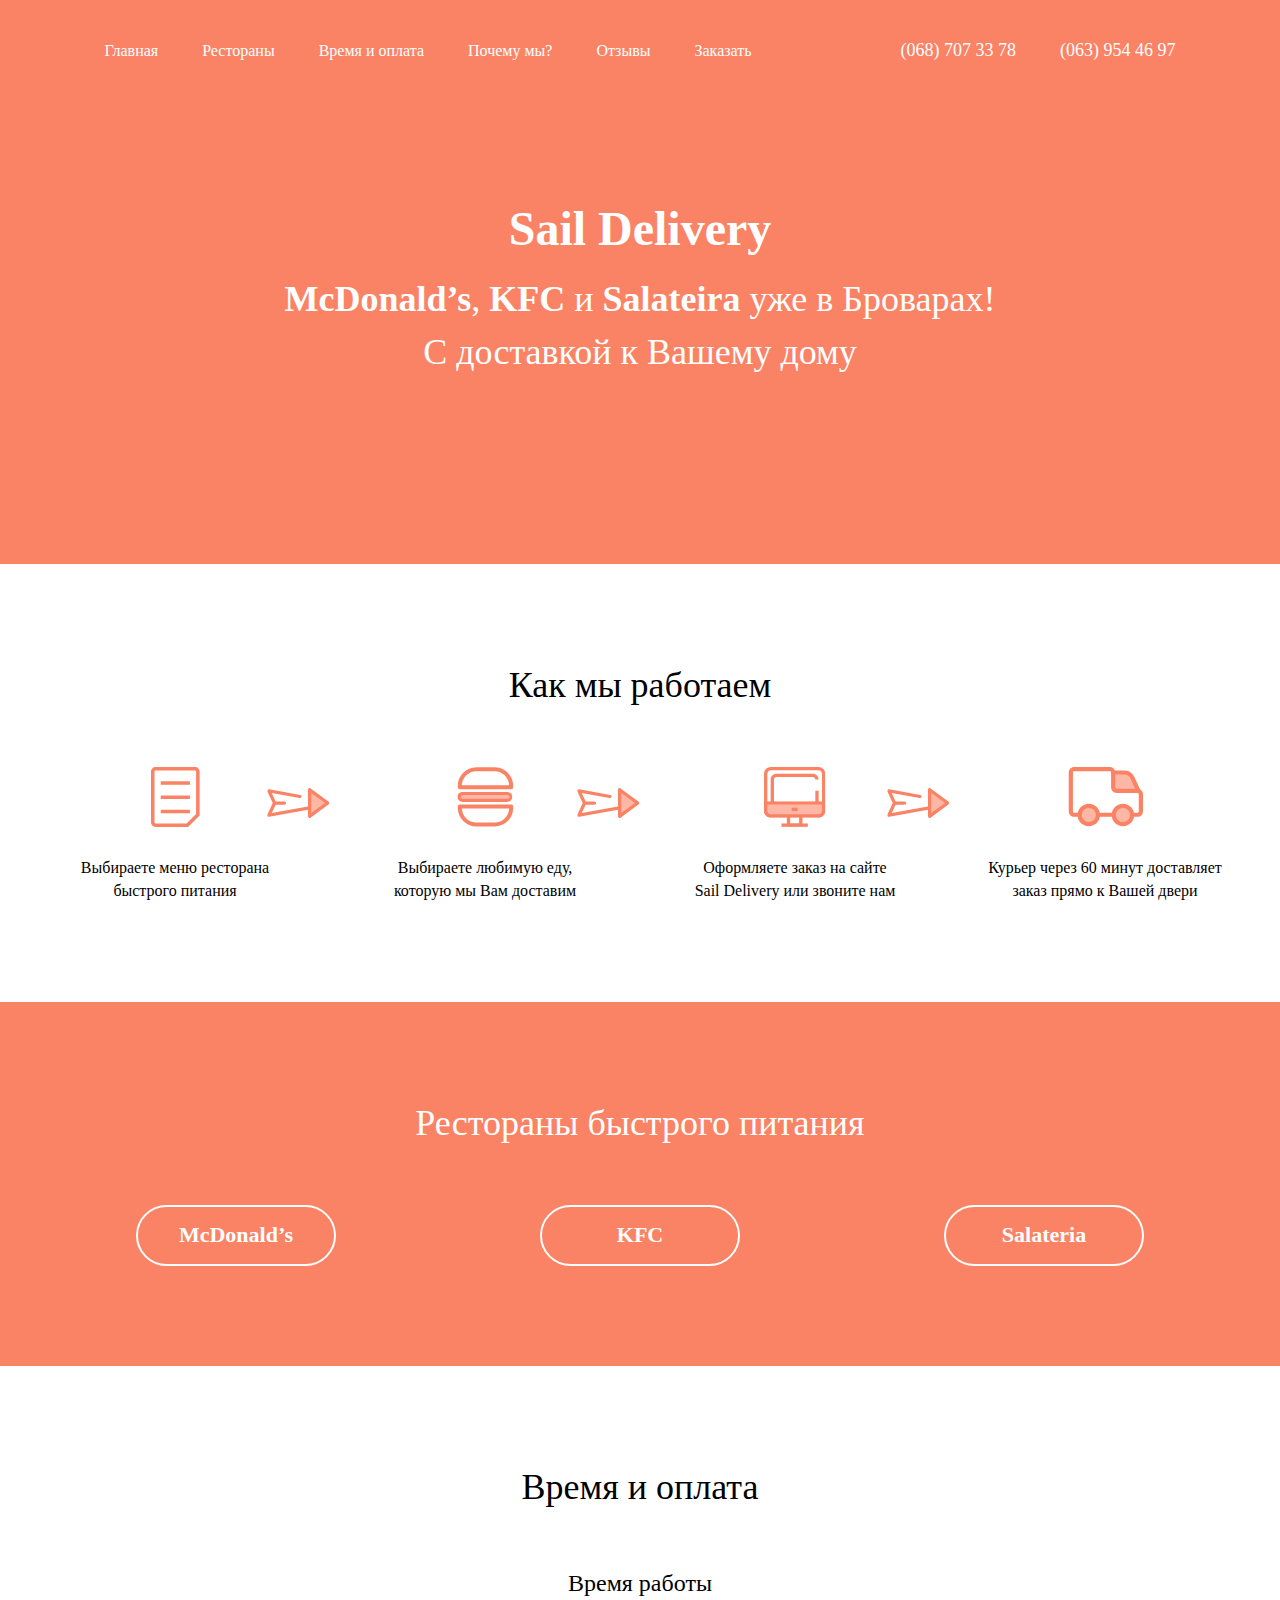
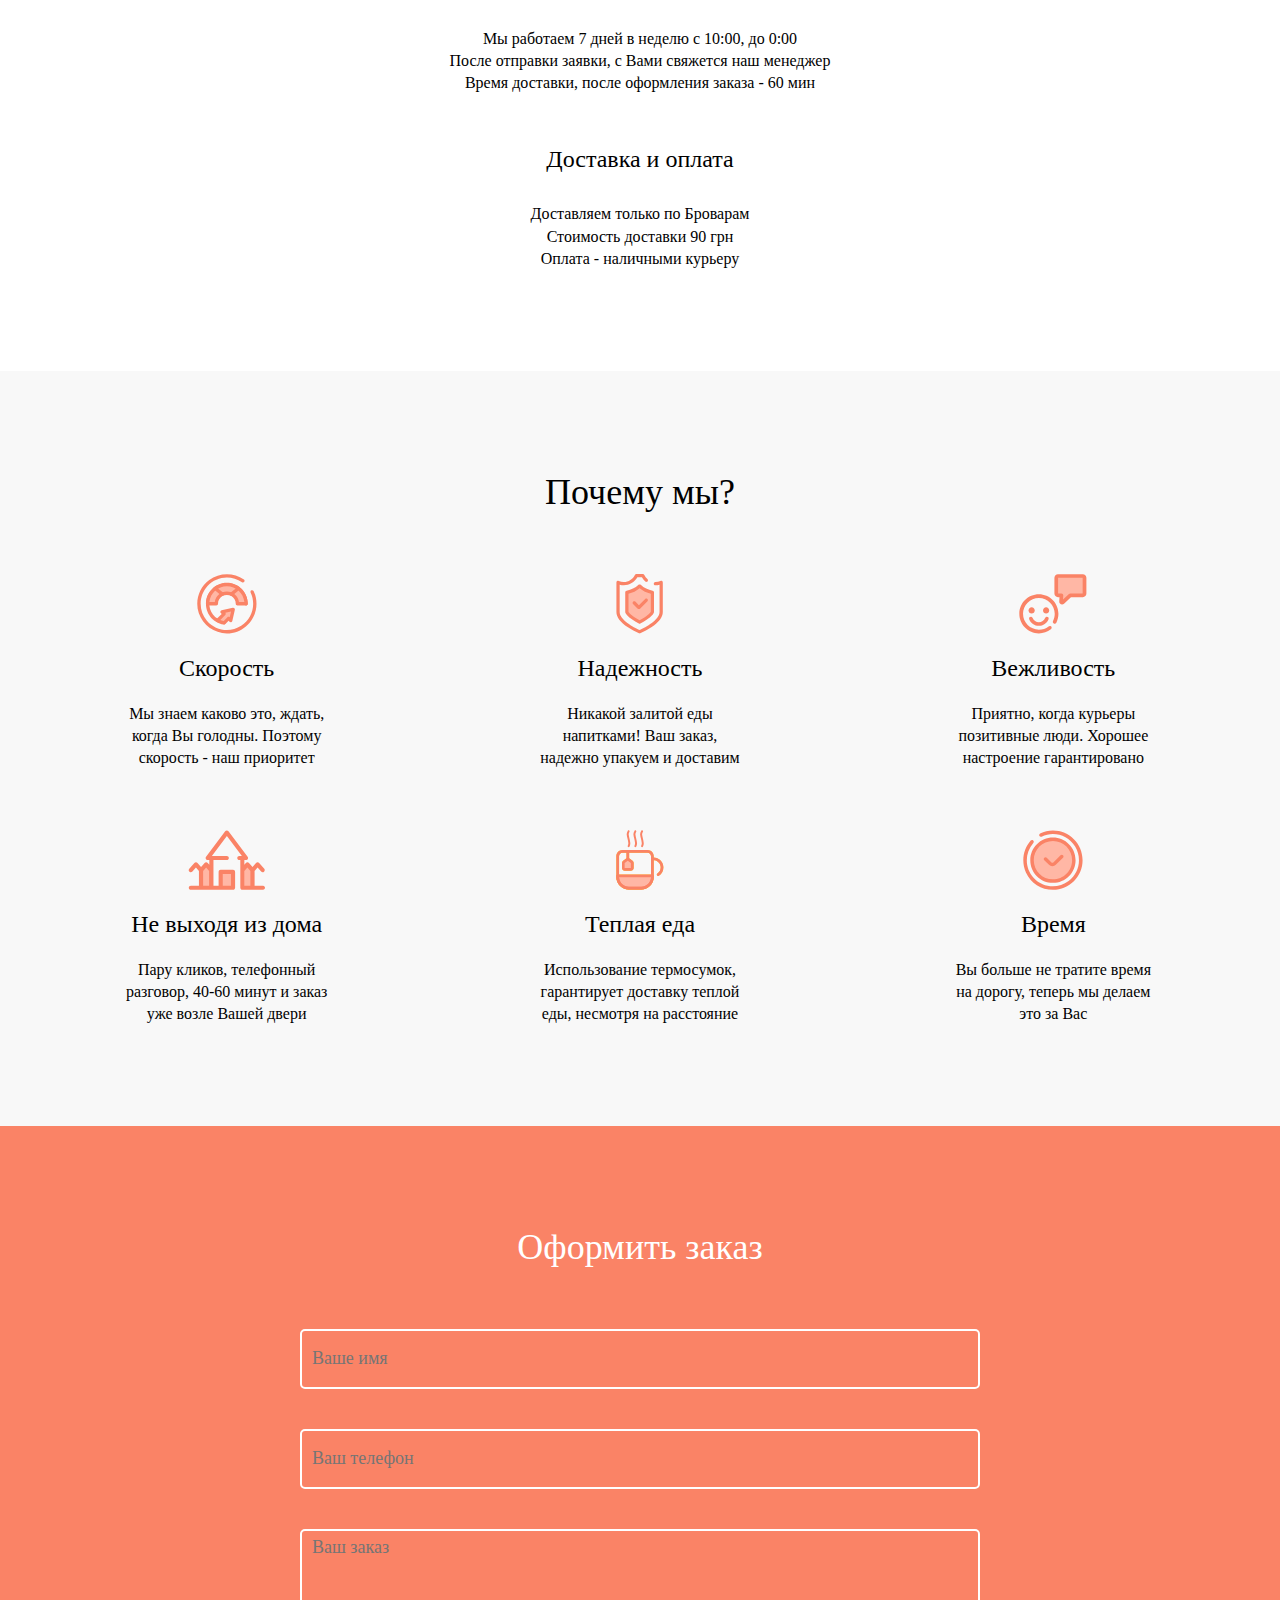
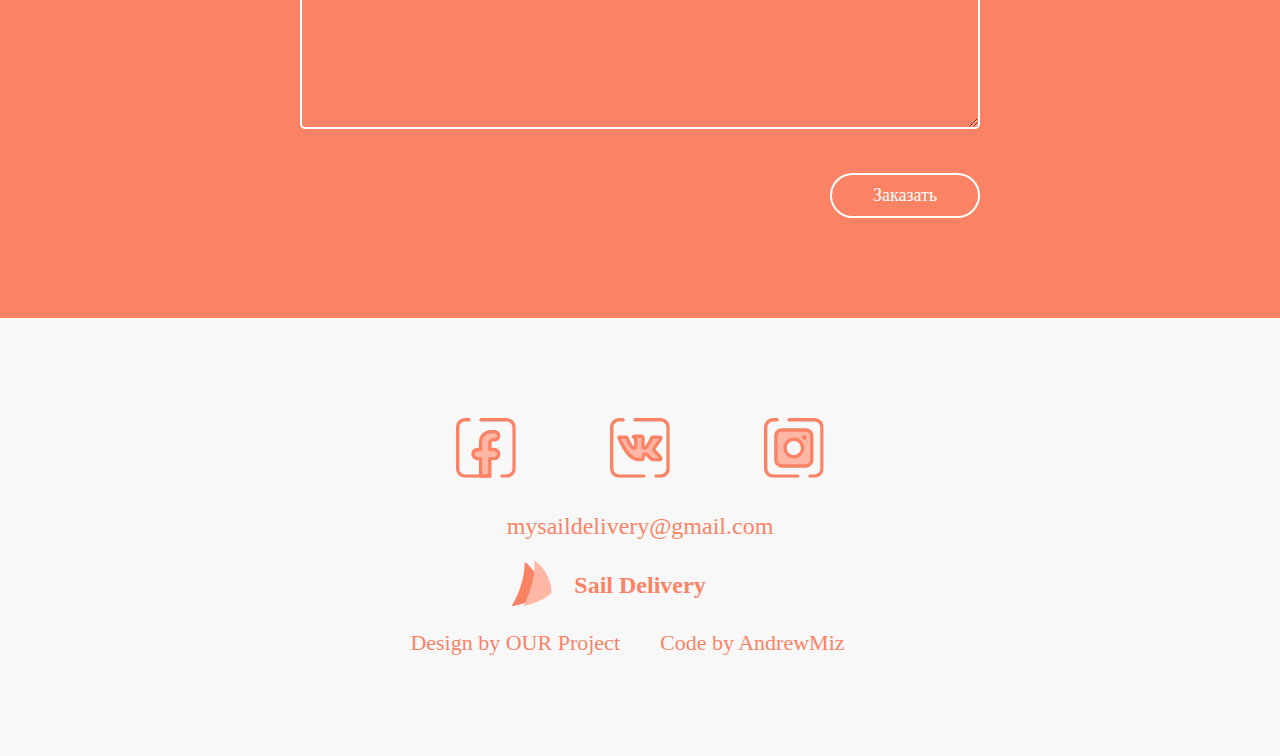
<file: index.html>
<!DOCTYPE html>
<!--[if lt IE 7]><html lang="ru" class="lt-ie9 lt-ie8 lt-ie7"><![endif]-->
<!--[if IE 7]><html lang="ru" class="lt-ie9 lt-ie8"><![endif]-->
<!--[if IE 8]><html lang="ru" class="lt-ie9"><![endif]-->
<!--[if gt IE 8]><!-->
<html lang="ru">
<!--<![endif]-->
<head>
	<meta charset="utf-8" />
	<title>Заголовок</title>
	<meta name="description" content="" />
	<meta http-equiv="X-UA-Compatible" content="IE=edge" />
	<meta name="viewport" content="width=device-width, initial-scale=1.0" />
	<link rel="shortcut icon" href="favicon.png" />
	<link rel="stylesheet" href="libs/font-awesome-4.2.0/css/font-awesome.min.css" />
	<link rel="stylesheet" href="css/fonts.css" />
	<link rel="stylesheet" href="css/main.css" />
	<link rel="stylesheet" href="css/media.css" />
</head>
<body>
<!--Секция меню-->
	<div class="header_bg">
		<div class="container">
			<nav class="menu scrollTop">	
				<div class="menu_icon"></div>				
				<ul class="drop_down">
					<li><a href="index.html">Главная</a></li>
					<li><a href="index.html#rest">Рестораны</a></li>
					<li><a href="index.html#time">Время и оплата</a></li>
					<li><a href="index.html#whyUs">Почему мы?</a></li>
					<li><a href="index.html#time">Отзывы</a></li>
					<li class="offset"><a href="index.html#zakaz">Заказать</a></li>
					<li class="tel1">(068) 707 33 78</li>
					<li class="tel2">(063) 954 46 97</li>
				</ul>
			</nav>
		</div>
	</div>
<!--Хедер-->
	<div class="header_bg">
		<div class="container section_1">
			<p class="text1_1">Sail Delivery</p>
			<p class="text1_2"><span class="text_weight">McDonald’s</span>, <span class="text_weight">KFC</span> и <span class="text_weight">Salateira</span> уже в Броварах!</p>
			<p class="text1_3">С доставкой к Вашему дому</p>
		</div>
	</div>
<!--Как мы работаем-->
	<div class="container section_2">
		<p class="text_2_1">Как мы работаем</p>
		<div class="flex_container_2">
			<div class="item2_1"><div class="items2BG"><p class="text2_2">Выбираете меню ресторана <br>быстрого питания</p></div></div>
			<div class="item2_2"><div class="items2BG  tablet_none"><p class="text2_2">Выбираете любимую еду,<br>
			которую мы Вам доставим</p></div></div>
			<div class="item2_3"><div class="items2BG"><p class="text2_2 text2_2_adapt">Оформляете заказ на сайте<br> Sail Delivery или звоните нам</p></div></div>
			<div class="item2_4"><p class="text2_2">Курьер через 60 минут доставляет <br>заказ прямо к Вашей двери</p></div>
		</div>
	</div>
<!--Рестораны быстрого питания-->
	<div class="bg_section_3">
		<div class="container section_3" id="rest">
			<p class="text_3_1">Рестораны быстрого питания</p>
			<ul class="restor">
				<li><a href="http://www.mcdonalds.ua/ukr/nashi-stravi-/stravi-na-vibir/" class="btn_3" target="blank">McDonald’s</a></li>
				<li><a href="http://www.kfc-ukraine.com/category/1" class="btn_3 margin_L_R" target="blank">KFC</a></li>
				<li><a href="http://salateira.ua/ru/menu.html" class="btn_3" target="blank">Salateria</a></li>
			</ul>
		</div>
	</div>
<!--Время работы, доставка и оплата-->
<div id="time">
	<div class="container section_4">
		<p class="text_4_1">Время и оплата</p>
		<p class="text_4_2">Время работы</p>
		<p class="text_4_3">
			Мы работаем 7 дней в неделю с 10:00, до 0:00<br>
			После отправки заявки, с Вами свяжется наш менеджер<br>
			Время доставки, после оформления заказа - 60 мин
		</p>
		<p class="text_4_4">Доставка и оплата</p>
		<p class="text_4_5">
			Доставляем только по Броварам<br>
			Стоимость доставки 90 грн<br>
			Оплата - наличными курьеру
		</p>
	</div>
</div>
<!--Почему мы?-->
<div class="bg_section_5" id="whyUs">
	<div class="container section_5">
		<p class="text_5_1">Почему мы?</p>
		<div class="flex_container_5">
			<div class="item_5 item_5_1">
				<p class="text_5_2">Скорость</p>
				<p class="text_5_3">
					Мы знаем каково это, ждать,<br>
					когда Вы голодны. Поэтому<br>
					скорость - наш приоритет
				</p>
			</div>
			<div class="item_5 item_5_2">
				<p class="text_5_2">Надежность</p>
				<p class="text_5_3">
					Никакой залитой еды<br>
					напитками! Ваш заказ,<br>
					надежно упакуем и доставим
				</p>
			</div>
			<div class="item_5 item_5_3">
				<p class="text_5_2">Вежливость</p>
				<p class="text_5_3">
					Приятно, когда курьеры<br>
					позитивные люди. Хорошее<br>
					настроение гарантировано
				</p>
			</div>
			<div class="item_5 item_5_4">
				<p class="text_5_2">Не выходя из дома</p>
				<p class="text_5_4">
					Пару кликов, телефонный<br>
					разговор, 40-60 минут и заказ<br>
					уже возле Вашей двери
				</p>
			</div>
			<div class="item_5 item_5_5">
				<p class="text_5_2">Теплая еда</p>
				<p class="text_5_4">
					Использование термосумок,<br>
					гарантирует доставку теплой<br>
					еды, несмотря на расстояние
				</p>
			</div>
			<div class="item_5 item_5_6">
				<p class="text_5_2">Время</p>
				<p class="text_5_4">
				Вы больше не тратите время<br>
				на дорогу, теперь мы делаем<br>
				это за Вас
				</p>
			</div>
		</div>
	</div>
</div>		
<!--Отзивы о нас
<div class="comment">
	<div id="disqus_thread"></div>
<script>

/**
*  RECOMMENDED CONFIGURATION VARIABLES: EDIT AND UNCOMMENT THE SECTION BELOW TO INSERT DYNAMIC VALUES FROM YOUR PLATFORM OR CMS.
*  LEARN WHY DEFINING THESE VARIABLES IS IMPORTANT: https://disqus.com/admin/universalcode/#configuration-variables*/
/*
var disqus_config = function () {
this.page.url = PAGE_URL;  // Replace PAGE_URL with your page's canonical URL variable
this.page.identifier = PAGE_IDENTIFIER; // Replace PAGE_IDENTIFIER with your page's unique identifier variable
};
*/
(function() { // DON'T EDIT BELOW THIS LINE
var d = document, s = d.createElement('script');
s.src = '//https-andrew29081994-github-io.disqus.com/embed.js';
s.setAttribute('data-timestamp', +new Date());
(d.head || d.body).appendChild(s);
})();
</script>
<noscript>Please enable JavaScript to view the <a href="https://disqus.com/?ref_noscript">comments powered by Disqus.</a></noscript>
                                
</div>-->
<!--Оформить заказ-->
<div class="bg_section_7">
	<div class="container2 section_7" id="zakaz">
		<p class="text_7_1">Оформить заказ</p>
		<form id="form">
			<input type="text" class="form_1" name="name" id="name" placeholder="Ваше имя" required/>
			<input type="tel" class="form_1" name="tel" id="tel" placeholder="Ваш телефон" required/>
			<textarea name="text" class="form_1" id="message" placeholder="Ваш заказ" required></textarea>
			<div class="right">
  				<button class="but">Заказать</button>
			</div>
		</form>
	</div>		
</div>	
<!--Футер-->
<div class="footer_bg">
	<div class="container section_8">
		<ul class="contact">
			<li><a href="#" class="bg_8_1"></a></li>
			<li><a href="#" class="bg_8_2"></a></li>
			<li><a href="#" class="bg_8_3"></a></li>
		</ul>
		<p class="text_8_1">mysaildelivery@gmail.com</p>
		<p class="text_8_2">Sail Delivery</p>
		<div class="flex_container_8_2">
			<div class="item51"><p class="text_8_3">Design by OUR Project</p></div>
			<div class="item52"><p class="text_8_4">Code by AndrewMiz</p></div>
		</div>
	</div>
</div>
	<!--[if lt IE 9]>
	<script src="libs/html5shiv/es5-shim.min.js"></script>
	<script src="libs/html5shiv/html5shiv.min.js"></script>
	<script src="libs/html5shiv/html5shiv-printshiv.min.js"></script>
	<script src="libs/respond/respond.min.js"></script>
	<![endif]-->
	<script src="libs/jquery/jquery-1.11.1.min.js"></script>
	<script src="js/common.js"></script>
	<script src="js/menu.js"></script>
	<!-- Yandex.Metrika counter --><!-- /Yandex.Metrika counter -->
	<!-- Google Analytics counter --><!-- /Google Analytics counter -->
	<!--<script id="dsq-count-scr" src="//https-andrew29081994-github-io.disqus.com/count.js" async></script>-->
</body>
</html>
</file>
<file: css/fonts.css>
/* font-family: "RobotoRegular"; */
@font-face {
	font-family: "RobotoRegular";
	src: url("../fonts/RobotoRegular/RobotoRegular.eot");
	src: url("../fonts/RobotoRegular/RobotoRegular.eot?#iefix")format("embedded-opentype"),
	url("../fonts/RobotoRegular/RobotoRegular.woff") format("woff"),
	url("../fonts/RobotoRegular/RobotoRegular.ttf") format("truetype");
	font-style: normal;
	font-weight: normal;
}
/* font-family: "RobotoLight"; */
@font-face {
	font-family: "RobotoLight";
	src: url("../fonts/RobotoLight/RobotoLight.eot");
	src: url("../fonts/RobotoLight/RobotoLight.eot?#iefix")format("embedded-opentype"),
	url("../fonts/RobotoLight/RobotoLight.woff") format("woff"),
	url("../fonts/RobotoLight/RobotoLight.ttf") format("truetype");
	font-style: normal;
	font-weight: normal;
}
/* font-family: "RobotoMedium"; */
@font-face {
	font-family: "RobotoMedium";
	src: url("../fonts/RobotoMedium/RobotoMedium.eot");
	src: url("../fonts/RobotoMedium/RobotoMedium.eot?#iefix")format("embedded-opentype"),
	url("../fonts/RobotoMedium/RobotoMedium.woff") format("woff"),
	url("../fonts/RobotoMedium/RobotoMedium.ttf") format("truetype");
	font-style: normal;
	font-weight: normal;
}
/* font-family: "RobotoBold"; */
@font-face {
	font-family: "RobotoBold";
	src: url("../fonts/RobotoBold/RobotoBold.eot");
	src: url("../fonts/RobotoBold/RobotoBold.eot?#iefix")format("embedded-opentype"),
	url("../fonts/RobotoBold/RobotoBold.woff") format("woff"),
	url("../fonts/RobotoBold/RobotoBold.ttf") format("truetype");
	font-style: normal;
	font-weight: normal;
}
/* font-family: 'Open Sans'; */
<link href="https://fonts.googleapis.com/css?family=Open+Sans" rel="stylesheet">
</file>
<file: css/main.css>
/*
  ========================================
  Сброс стилей браузера
  ========================================
*/
* { box-sizing: border-box; }
html, body, div, span, object, iframe, h1, h2, h3, h4, h5, h6, p, blockquote, pre, 
a, abbr, acronym, address, big, cite, code, del, dfn, em, img, ins, kbd, q, s, samp, 
small, strike, strong, sub, sup, tt, var, b, u, i, center, dl, dt, dd, ol, ul, li, 
fieldset,  form,  label,  legend,  table,  caption,  tbody,  tfoot,  thead,  tr,  th,  td, 
article, aside, canvas, details, embed, figure, figcaption, footer, header, hgroup, 
menu, nav, output, ruby, section, summary, time, mark, audio, video {
margin: 0;
padding: 0;
border: 0;
font-size: 100%;
vertical-align: baseline;
}
article,  aside,  details,  figcaption,  figure,  footer,  header,  hgroup,  menu,  nav, 
section {
display: block;
}
body {
line-height: 1.2;
}
table {
border-collapse: collapse;
border-spacing: 0;
}
ol {
list-style: decimal;
}
ul {
list-style: square;
}
blockquote, q {
quotes: none;
}
blockquote:before, blockquote:after, q:before, q:after {
content: '';
content: none;
}
/* конец кода сброса стилей браузера */
/*
  ========================================
  Меню	
  ========================================
*/
	.container {
		width: 1200px;
		margin: 0 auto;
	}
	.header_bg{
		background-color: #FA8366;
	}
	.menu_icon{
		width: 100%;
		height: 60px;
		background-image: url("../img/Menu.svg");
		background-repeat: no-repeat;
		background-position: 5% 25px;
	}
	nav.scrollUp {
	  	top: 0;
	  	padding-top: 30px;
		padding-bottom: 30px;
	}
	nav.scrollTop {
	  top: 0;
	  padding: 40px 0;
	}
	nav {
		position: fixed;
		padding: 5px 0;
		top: -100px;
		left: 0;
		right: 0;
		background-color: #FA8366;
		text-align: center;
		transition: 0.5s;
	}
	nav.menu ul{
		list-style-type: none; 
	}
	nav.menu ul li{
		display: inline-block;
		font-size: 16px;
		font-weight: 400;
		font-family: 'Open Sans';
		padding-right: 40px;
		/*padding-top: 30px;
		padding-bottom: 30px;*/
	}
	nav.menu ul li a{
		text-decoration: none;
		color: #fff;
		padding-bottom: 3px;
	}
	nav.menu ul li a:hover{
		border-bottom: 2px solid #fff;
	}
	nav.menu ul li.offset{
		margin-right: 175px;
	}
	nav.menu ul li.tel1{
		font-size: 22px;
		color: #fff;
	}
	nav.menu ul li.tel2{
		font-size: 22px;
		color: #fff;
		padding-right: 0;
	}
/*
  ========================================
  Хедер
  ========================================
*/
	.section_1{
		text-align: center;
		padding-top: 235px;
		padding-bottom: 190px;
		background-image: url("../img/sails.svg");
		background-repeat: no-repeat;
		background-position: 380px 215px;
	}
	.text1_1{
		font-size: 48px;
		color: #fff;
		font-weight: 600;
		font-family: 'Open Sans';
		margin-bottom: 20px;
	}
	.text1_2{
		font-size: 36px;
		color: #fff;
		font-weight: 400;
		font-family: 'Open Sans';
		margin-bottom: 10px;
	}
	.text_weight{
		font-weight: 600;
	}
	.text1_3{
		font-size: 36px;
		color: #fff;
		font-weight: 400;
		font-family: 'Open Sans';
	}
/*
  ========================================
  Как мы работаем	
  ========================================
*/
	.section_2{
		text-align: center;
		padding-top: 100px;
	}
	.text_2_1{
		font-size: 36px;
		font-weight: normal;
		font-family: 'Open Sans';
		margin-bottom: 60px;
	}
	.text2_2{
		font-family: 'Open Sans';
		line-height: 1.4;
		padding-top: 90px;
		padding-bottom: 100px;
	}
	.flex_container_2{
		display: flex;
	}
	.item2_1{
		width: 25%;
		background-image: url("../img/section_2/paper_icon_orange.svg");
		background-repeat: no-repeat;
		background-position: 50% 0%;
		
	}
	.item2_2{
		width: 25%;
		background-image: url("../img/section_2/Burger_orange.svg");
		background-repeat: no-repeat;
		background-position: 50% 0%;
		
	}
	.item2_3{
		width: 25%;
		background-image: url("../img/section_2/computer_icon_orange.svg");
		background-repeat: no-repeat;
		background-position: 50% 0%;
		
	}
	.item2_4{
		width: 25%;
		background-image: url("../img/section_2/Car_orange.svg");
		background-repeat: no-repeat;
		background-position: 50% 0%;
	}
	.items2BG{
		background-image: url("../img/section_2/next_icon_orange.svg");
		background-repeat: no-repeat;
		background-position: 100% 10%;
	}
/*
  ========================================
  Рестораны быстрого питания
  ========================================
*/
	.bg_section_3{
		background-color: #FA8366;
	}
	.section_3{
		text-align: center;
		padding-top: 100px;
	}
	.text_3_1{
		font-family: 'Open Sans';
		font-size: 36px;
		color: #fff;
		margin-bottom: 60px;
	}
	ul.restor li{
		display: inline-block;
		margin-bottom: 100px;
	}

	ul.restor li a{
		text-decoration: none;
	}
	.margin_L_R{
		margin-left: 200px;
		margin-right: 200px;
	}
/*
  ========================================
  Время работы, доставка и оплата
  ========================================
*/
	.section_4{
		text-align: center;
		padding-top: 100px;
	}
	.text_4_1{
		font-family: 'Open Sans';
		font-size: 36px;
		margin-bottom: 60px;
	}
	.text_4_2{
		font-family: 'Open Sans';
		font-size: 24px;
		margin-bottom: 30px;
	}
	.text_4_3{
		font-family: 'Open Sans';
		font-size: 16px;
		margin-bottom: 50px;
		line-height: 1.4;
	}
	.text_4_4{
		font-family: 'Open Sans';
		font-size: 24px;
		margin-bottom: 30px;
	}
	.text_4_5{
		font-family: 'Open Sans';
		font-size: 16px;
		margin-bottom: 100px;
		line-height: 1.4;
	}
/*
  ========================================
  Почему мы?
  ========================================
*/
	.bg_section_5{
		background-color: #F8F8F8;
	}
	.section_5{
		text-align: center;
		padding-top: 100px;
	}
	.text_5_1{
		font-family: 'Open Sans';
		font-size: 36px;
		margin-bottom: 60px;
	}
	.flex_container_5{
		display: flex;
		flex-wrap: wrap;
	}
	.item_5{
		width: 33.333%;
		padding-top: 80px;
	}
	.text_5_2{
		font-size: 24px;
		font-family: 'Open Sans';
		margin-bottom: 20px;
	}
	.text_5_3{
		font-family: 'Open Sans';
		margin-bottom: 60px;
		line-height: 1.4;
	}
	.text_5_4{
		font-family: 'Open Sans';
		margin-bottom: 100px;
		line-height: 1.4;
	}
	.item_5_1{
		background-image: url("../img/section_5/Speed_icon_orange.svg");
		background-repeat: no-repeat;
		background-position: 50% 0%; 
	}
	.item_5_2{
		background-image: url("../img/section_5/Shield_orange.svg");
		background-repeat: no-repeat;
		background-position: 50% 0%; 
	}
	.item_5_3{
		background-image: url("../img/section_5/Smile_orange.svg");
		background-repeat: no-repeat;
		background-position: 50% 0%; 
	}
	.item_5_4{
		background-image: url("../img/section_5/Home_orange.svg");
		background-repeat: no-repeat;
		background-position: 50% 0%; 
	}
	.item_5_5{
		background-image: url("../img/section_5/Hot_orange.svg");
		background-repeat: no-repeat;
		background-position: 50% 0%; 
	}
	.item_5_6{
		background-image: url("../img/section_5/Time_orange.svg");
		background-repeat: no-repeat;
		background-position: 50% 0%; 
	}
/*
  ========================================
  Оформить заказ
  ========================================
*/
	.bg_section_7{
		background-color: #FA8366;
	}
	.container2{
		width: 680px;
		margin: 0 auto;
	}
	.section_7{
		text-align: center;
		padding-top: 100px;
		padding-bottom: 100px;
	}
	.text_7_1{
		font-size: 36px;
		color: #fff;
		font-family: 'Open Sans';
		margin-bottom: 60px;
	}
	.form_1{
		margin-bottom: 40px;
	}
	.right{
		text-align: right;
	}
/*
  ========================================
  Формы	
  ========================================
*/
	input[type="email"],
	input[type="number"],
	input[type="search"],
	input[type="text"],
	input[type="tel"],
	input[type="url"],
	input[type="password"],
	textarea,
	select {
	  width: 100%;
	  max-width: 100%;
	  min-width: 100%;
	  color: rgba(255, 255, 255, 0.8);
	  height: 60px;/*Говнокод*/
	  padding: 6px 10px; /* The 6px vertically centers text on FF, ignored by Webkit */
	  background-color: #FA8366;
	  border: 2px solid #fff;
	  border-radius: 5px;
	  box-shadow: none;
	  box-sizing: border-box;
	  font-size: 18px;
	  font-family: 'Open Sans';
	  margin-bottom: 40px;
	}
	textarea{
		height: 200px;/*Говнокод*/
		max-height: 200px;
		font-family: 'Open Sans';
	}
	input[type="email"]:focus,
	input[type="number"]:focus,
	input[type="search"]:focus,
	input[type="text"]:focus,
	input[type="tel"]:focus,
	input[type="url"]:focus,
	input[type="password"]:focus,
	textarea:focus,
	select:focus {
	  background-color: #FA8366;
	  border: 2px solid #fff;
	  outline: 0; }
/*	
  ========================================
  Стили кнопок
  ========================================
*/
	.btn_3{
		background-color: #FA8366; 
		font-size: 22px;
		font-family: 'Open Sans';
		font-weight: 600;
		display: block;
		color: #fff;
		width: 200px;
		padding-top: 15px;
		padding-bottom: 15px;
		border-radius: 40px;
		border: 2px solid #fff;
		transition: all .8s;
	}
	.btn_3:hover{
		background-color: #fff;
		color: black; 
	}
	.but{
		width: 150px;
		padding-bottom: 10px;
		padding-top: 10px;
		border-radius: 40px;
		border: 2px solid #fff;
		font-size: 18px;
		font-family: 'Open Sans';
		color: #fff;
		background-color: #FA8366;
		transition: all .8s;
		cursor: pointer;
	}
	.but:hover{
		background-color: #fff;
		color: black;
	}
/*	
  ========================================
  Футер
  ========================================
*/
	.footer_bg{
		background-color: #f8f8f8;
	}
	.section_8{
		text-align: center;
		padding-top: 100px;
	}
	ul.contact li{
		display: inline-block;
		margin-bottom: 30px;
	}
	ul.contact li a{
		display: block;
		height: 60px;
		width: 60px;
	}
	.bg_8_1{
		background-image: url("../img/section_8/facebook_orange.svg");
		background-repeat: no-repeat;
		background-position: 0% 0%;
	}
	.bg_8_2{
		background-image: url("../img/section_8/vk_orange.svg");
		background-repeat: no-repeat;
		background-position: 0% 0%;
		margin-right: 90px;
		margin-left: 90px;
	}
	.bg_8_3{
		background-image: url("../img/section_8/instagram_orange.svg");
		background-repeat: no-repeat;
		background-position: 0% 0%;
	}
	.text_8_1{
		font-size: 24px;
		font-family: 'Open Sans';
		color: #FA8366;
		margin-bottom: 20px;
	}
	.text_8_2{
		font-size: 24px;
		font-weight: 600;
		color: #FA8366;
		background-image: url("../img/section_8/Sail_orange.svg");
		background-repeat: no-repeat;
		background-position: 41% 0%;
		padding-bottom: 30px; 
		padding-top: 10px;
		font-family: 'Open Sans';
	}
	.flex_container_8_2{
		display: flex;
		padding-bottom: 100px;
	}
	.item51{
		width: 50%;
		margin-right: 40px;
		text-align: right;
	}
	.item52{
		width: 50%;
		text-align: left;
	}

	.text_8_3{
		font-size: 22px;
		font-weight: 300;
		font-family: 'Open Sans';
		color: #FA8366;
	}
	.text_8_4{
		font-size: 22px;
		font-weight: 300;
		font-family: 'Open Sans';
		color: #FA8366;
	}
</file>
<file: css/media.css>
/*	
  ========================================
  Медиа запросы	
  ========================================
*/
/*Для смартфонов*/
@media(max-width:480px){
	.container {
		width: 100%;
		padding: 0 20px 0 20px; 
	}
	nav{
		display: block;
	}
	.menu_icon{
		display: block;
	}
	.drop_down{
		display: none;
	}
/*
  ========================================
  Меню	
  ========================================
*/
	nav.scrollUp {
	  	top: 0;
	  	padding: 0 !important;
	  	/*padding-top: 30px;
		padding-bottom: 30px;*/
	}
	nav.scrollTop {
	  top: 0;
	  padding: 0 !important;
	}
		nav {
		position: fixed;
		padding: 5px 0;
		top: -100px;
		left: 0;
		right: 0;
		background-color: #FA8366;
		text-align: center;
		transition: 0.5s;
	}
	nav.menu ul li{
		display: block;
		font-size: 20px;
		font-weight: 400;
		font-family: 'Open Sans';
		padding-right: 0;
		/*padding-top: 30px;*/
		padding-bottom: 20px;
		background-color: #FA8366;
	}
	nav.menu ul li a{
		text-decoration: none;
		color: #fff;
		padding-bottom: 3px;
		font-weight: 600px;
	}
	nav.menu ul li a:hover{
		border-bottom: 2px solid #fff;
	}
	nav.menu ul li.offset{
		margin-right: 0;
	}
	nav.menu ul li.tel1{
		font-weight: 600;
		font-size: 22px;
		color: #fff;
	}
	nav.menu ul li.tel2{
		font-weight: 600;
		font-size: 22px;
		color: #fff;
		padding-right: 0px;
		padding-bottom: 50px;

	}	
/*
  ========================================
  Хедер
  ========================================
*/
	.section_1{
		padding-top: 180px;
		padding-bottom: 180px;
		background: none;
	}
	.text1_1{
		font-size: 30px;
		margin-bottom: 10px;
	}
	.text1_2{
		font-size: 28px;
		margin-bottom: 10px;
	}
	.text1_3{
		font-size: 26px;
	}	
/*
  ========================================
  Как мы работаем	
  ========================================
*/
	.section_2{
		padding-top: 60px;
		padding-bottom: 35px;
	}
	.text_2_1{
		font-size: 28px;
		margin-bottom: 30px;
	}
	.text2_2{
		font-family: 'Open Sans';
		font-size: 16px;
		line-height: 1.4;
		padding-top: 80px;
		padding-bottom: 25px;
	}
	.flex_container_2{
		flex-wrap: wrap;
	}
	.item2_1{
		width: 100%;
		background-image: url("../img/section_2/paper_icon_orange.svg");
		background-repeat: no-repeat;
		background-position: 50% 0%;
		
	}
	.item2_2{
		width: 100%;
		background-image: url("../img/section_2/Burger_orange.svg");
		background-repeat: no-repeat;
		background-position: 50% 0%;
		
	}
	.item2_3{
		width: 100%;
		background-image: url("../img/section_2/computer_icon_orange.svg");
		background-repeat: no-repeat;
		background-position: 50% 0%;
		
	}
	.item2_4{
		width: 100%;
		background-image: url("../img/section_2/Car_orange.svg");
		background-repeat: no-repeat;
		background-position: 50% 0%;
	}
	.items2BG{
		background: none;
	}
/*
  ========================================
  Рестораны быстрого питания
  ========================================
*/
	.section_3{
		padding-top: 60px;
		padding-bottom: 35px !important;
	}
	.text_3_1{
		font-size: 28px;
		margin-bottom: 30px;
	}
	ul.restor{

	}
	ul.restor li{
		display: block;
		margin-bottom: 25px;
	}
	ul.restor li a{
		text-decoration: none;
	}
	.margin_L_R{
		margin-left: 0;
		margin-right: 0;
	}
/*
  ========================================
  Время работы, доставка и оплата
  ========================================
*/
	.section_4{
		padding-top: 60px;
	}
	.text_4_1{
		font-size: 28px;
		margin-bottom: 30px;
	}
	.text_4_2{
		font-size: 24px;
		margin-bottom: 20px;
	}
	.text_4_3{
		font-size: 16px;
		margin-bottom: 25px;
	}
	.text_4_4{
		font-size: 24px;
		margin-bottom: 20px;
	}
	.text_4_5{
		font-size: 16px;
		margin-bottom: 60px;
	}
/*
  ========================================
  Почему мы?
  ========================================
*/
	.section_5{
		padding-top: 60px;
		padding-bottom: 40px;
	}
	.text_5_1{
		font-size: 28px;
		margin-bottom: 30px;
	}
	.flex_container_5{
		flex-wrap: wrap;
	}
	.item_5{
		width: 100%;
		padding-top: 80px;
	}
	.text_5_2{
		font-size: 24px;
		margin-bottom: 15px;
	}
	.text_5_3{
		margin-bottom: 25px;
		font-size: 16px;
		line-height: 1.5;
	}
	.text_5_4{
		font-size: 16px;
		margin-bottom: 25px;
		line-height: 1.5;
	}
	.item_5_1{
		background-image: url("../img/section_5/Speed_icon_orange.svg");
		background-repeat: no-repeat;
		background-position: 50% 0%; 
	}
	.item_5_2{
		background-image: url("../img/section_5/Shield_orange.svg");
		background-repeat: no-repeat;
		background-position: 50% 0%; 
	}
	.item_5_3{
		background-image: url("../img/section_5/Smile_orange.svg");
		background-repeat: no-repeat;
		background-position: 50% 0%; 
	}
	.item_5_4{
		background-image: url("../img/section_5/Home_orange.svg");
		background-repeat: no-repeat;
		background-position: 50% 0%; 
	}
	.item_5_5{
		background-image: url("../img/section_5/Hot_orange.svg");
		background-repeat: no-repeat;
		background-position: 50% 0%; 
	}
	.item_5_6{
		background-image: url("../img/section_5/Time_orange.svg");
		background-repeat: no-repeat;
		background-position: 50% 0%; 
	}
/*
  ========================================
  Оформить заказ
  ========================================
*/
	.container2{
		width: 100%;
		padding-right: 30px;
		padding-left: 30px;
	}
	.section_7{
		text-align: center;
		padding-top: 60px;
		padding-bottom: 60px;
	}
	.text_7_1{
		font-size: 28px;
		margin-bottom: 30px;
	}
	.form_1{
		margin-bottom: 40px;
	}
	.right{
		text-align: right;
	}
/*
  ========================================
  Формы	
  ========================================
*/
	input[type="email"],
	input[type="number"],
	input[type="search"],
	input[type="text"],
	input[type="tel"],
	input[type="url"],
	input[type="password"],
	textarea,
	select {
	  width: 100%;
	  max-width: 100%;
	  min-width: 100%;
	  color: rgba(255, 255, 255, 0.8);
	  height: 45px;/*Говнокод*/
	  padding: 6px 10px; /* The 6px vertically centers text on FF, ignored by Webkit */
	  background-color: #FA8366;
	  border: 2px solid #fff;
	  border-radius: 5px;
	  box-shadow: none;
	  box-sizing: border-box;
	  font-size: 16px;
	  font-family: 'Open Sans';
	  margin-bottom: 25px;
	}
	textarea{
		height: 150px;/*Говнокод*/
		max-height: 150px;
		margin-bottom: 20px !important;
	}
	input[type="email"]:focus,
	input[type="number"]:focus,
	input[type="search"]:focus,
	input[type="text"]:focus,
	input[type="tel"]:focus,
	input[type="url"]:focus,
	input[type="password"]:focus,
	textarea:focus,
	select:focus {
	  background-color: #FA8366;
	  border: 2px solid #fff;
	  outline: 0; }	
/*	
  ========================================
  Стили кнопок
  ========================================
*/
	.btn_3{ 
		font-size: 16px;
		font-weight: 600;
		display: block;
		color: #fff;
		width: 140px;
		padding-top: 9px;
		padding-bottom: 9px;
		border-radius: 40px;
		border: 2px solid #fff;
		transition: all .8s;
	}
	.but{
		width: 130px;
		padding-bottom: 7px;
		padding-top: 7px;
		border: 2px solid #fff;
		font-size: 16px;
	}
/*	
  ========================================
  Футер
  ========================================
*/
	.section_8{
		padding-top: 60px;
	}
	ul.contact li{
		display: inline-block;
		margin-bottom: 15px;
	}
	ul.contact li a{
		display: block;
		height: 45px;
		width: 45px;
	}
	.bg_8_1{
		background-image: url("../img/mobile/section_8/facebook_mobile.svg");
		background-repeat: no-repeat;
		background-position: 0% 0%;
	}
	.bg_8_2{
		background-image: url("../img/mobile/section_8/vk_mobile.svg");
		background-repeat: no-repeat;
		background-position: 0% 0%;
		margin-right: 40px;
		margin-left: 40px;
	}
	.bg_8_3{
		background-image: url("../img/mobile/section_8/instagram_mobile.svg");
		background-repeat: no-repeat;
		background-position: 0% 0%;
	}
	.text_8_1{
		font-size: 22px;
		margin-bottom: 20px;
	}
	.text_8_2{
		font-size: 24px;
		background: none;
		padding-top: 0;
		padding-bottom: 20px; 
	}
	.flex_container_8_2{
		padding-bottom: 60px;
	}
	.item51{
		width: 50%;
		margin-right: 20px;
		text-align: right;
	}
	.item52{
		width: 50%;
		text-align: left;
	}

	.text_8_3{
		font-size: 13px;
	}
	.text_8_4{
		font-size: 13px;
	}	
}/*Конец для диапазона телефонов*/

/*Для планшетов*/
@media (min-width: 481px) and (max-width:768px){
	.container {
		width: 100%;
		padding: 0 20px 0 20px; 
	}
	nav{
		display: block;
	}
	.menu_icon{
		display: block;
	}
	.drop_down{
		display: none;
	}
/*
  ========================================
  Меню	
  ========================================
*/
	nav.scrollUp {
	  	top: 0;
	  	padding: 0 !important;
	  	/*padding-top: 30px;
		padding-bottom: 30px;*/
	}
	nav.scrollTop {
	  top: 0;
	  padding: 0 !important;
	}
		nav {
		position: fixed;
		padding: 5px 0;
		top: -100px;
		left: 0;
		right: 0;
		background-color: #FA8366;
		text-align: center;
		transition: 0.5s;
	}
	nav.menu ul li{
		display: block;
		font-size: 20px;
		font-weight: 400;
		font-family: 'Open Sans';
		padding-right: 0px;
		/*padding-top: 30px;*/
		padding-bottom: 20px;
	}
	nav.menu ul li a{
		text-decoration: none;
		color: #fff;
		padding-bottom: 3px;
		font-weight: 600px;
	}
	nav.menu ul li a:hover{
		border-bottom: 2px solid #fff;
	}
	nav.menu ul li.offset{
		margin-right: 0;
	}
	nav.menu ul li.tel1{
		font-weight: 600;
		font-size: 22px;
		color: #fff;
	}
	nav.menu ul li.tel2{
		font-weight: 600;
		font-size: 22px;
		color: #fff;
		padding-right: 00px;
		padding-bottom: 50px;

	}	
/*
  ========================================
  Хедер	
  ========================================
*/
	.section_1{
		text-align: center;
		padding-top: 135px;
		padding-bottom: 125px;
		background: none;
	}
	.text1_1{
		font-size: 30px;
		margin-bottom: 15px;
		letter-spacing: .25px;
	}
	.text1_2{
		font-size: 28px;
		margin-bottom: 10px;
		padding-bottom: 0px;
		letter-spacing: .25px
	}
	.text1_3{
		font-size: 26px;
		letter-spacing: .25px;
	}
/*
  ========================================
  Как мы работаем	
  ========================================
*/
	.section_2{
		padding-top: 80px;
		padding-bottom: 50px;
	}
	.text_2_1{
		font-size: 24px;
		margin-bottom: 40px;
	}
	.text2_2{
		font-family: 'Open Sans';
		font-size: 16px;
		line-height: 1.4;
		padding-top: 80px;
		padding-bottom: 30px;
		letter-spacing: .15px;
		line-height: 1.5;
	}
	.flex_container_2{
		flex-wrap: wrap;
	}
	.item2_1{
		width: 50%;
		background-image: url("../img/section_2/paper_icon_orange.svg");
		background-repeat: no-repeat;
		background-position: 50% 0%;
	
	}
	.item2_2{
		width: 50%;
		background-image: url("../img/section_2/Burger_orange.svg");
		background-repeat: no-repeat;
		background-position: 50% 0%;
		
	}
	.item2_3{
		width: 50%;
		background-image: url("../img/section_2/computer_icon_orange.svg");
		background-repeat: no-repeat;
		background-position: 50% 0%;
		
	}
	.item2_4{
		width: 50%;
		background-image: url("../img/section_2/Car_orange.svg");
		background-repeat: no-repeat;
		background-position: 50% 0%;
	}
	.items2BG{
		background-image: url("../img/section_2/next_icon_orange.svg");
		background-repeat: no-repeat;
		background-position: 100% 15%;
	}
	.tablet_none{
		background: none;
	}
	.item_3{
		padding-top: 30px;
		padding-bottom: 50px;
	}
	.item3_2{
		padding-left: 0; 

	}
	.item3_3{
		padding-left: 0;
	}
/*
  ========================================
  Рестораны быстрого питания
  ========================================
*/
	.section_3{
		padding-top: 80px;
	}
	.text_3_1{
		font-size: 28px;
		margin-bottom: 40px;
	}
	ul.restor li{
		margin-bottom: 80px;
	}
	.margin_L_R{
		margin-left: 30px;
		margin-right: 30px;
	}
/*
  ========================================
  Время работы, доставка и оплата
  ========================================
*/
	.section_4{
		padding-top: 80px;
	}
	.text_4_1{
		font-size: 28px;
		margin-bottom: 40px;
	}
	.text_4_2{
		font-size: 22px;
		margin-bottom: 20px;
	}
	.text_4_3{
		font-size: 16px;
		margin-bottom: 30px;
		line-height: 1.5;
	}
	.text_4_4{
		font-size: 22px;
		margin-bottom: 20px;
	}
	.text_4_5{
		font-size: 16px;
		margin-bottom: 80px;
		line-height: 1.5;
	}
/*
  ========================================
  Почему мы?
  ========================================
*/
	.section_5{
		padding-top: 80px;
	}
	.flex_container_5{
		flex-wrap: wrap;
	}
	.text_5_1{
		font-size: 28px;
		margin-bottom: 40px;
	}
	.item_5{
		width: 50%;
		padding-top: 80px;
	}
	.text_5_2{
		font-size: 22px;
		margin-bottom: 15px;
	}
	.text_5_3{
		font-size: 16px;
		margin-bottom: 30px;
		line-height: 1.5;
	}
	.text_5_4{
		font-size: 16px;
		margin-bottom: 80px;
		line-height: 1.5;
	}
	.item_5_1{
		background-image: url("../img/section_5/Speed_icon_orange.svg");
		background-repeat: no-repeat;
		background-position: 50% 0%; 
	}
	.item_5_2{
		background-image: url("../img/section_5//Shield_orange.svg");
		background-repeat: no-repeat;
		background-position: 50% 0%; 
	}
	.item_5_3{
		background-image: url("../img/section_5//Smile_orange.svg");
		background-repeat: no-repeat;
		background-position: 50% 0%; 
	}
	.item_5_4{
		background-image: url("../img/section_5//Home_orange.svg");
		background-repeat: no-repeat;
		background-position: 50% 0%; 
	}
	.item_5_5{
		background-image: url("../img/section_5//Hot_orange.svg");
		background-repeat: no-repeat;
		background-position: 50% 0%; 
	}
	.item_5_6{
		background-image: url("../img/section_5//Time_orange.svg");
		background-repeat: no-repeat;
		background-position: 50% 0%; 
	}
/*
  ========================================
  Оформить заказ
  ========================================
*/
	.container2{
		width: 100%;
		padding-left: 40px;
		padding-right: 40px; 
	}
	.section_7{
		padding-top: 80px;
		padding-bottom: 80px;
	}
	.text_7_1{
		font-size: 28px;
		margin-bottom: 40px;
	}
	.form1{
		margin-bottom: 20px;
	}
/*
  ========================================
  Формы	
  ========================================
*/
	input[type="email"],
	input[type="number"],
	input[type="search"],
	input[type="text"],
	input[type="tel"],
	input[type="url"],
	input[type="password"],
	textarea,
	select {
	  width: 100%;
	  max-width: 100%;
	  min-width: 100%;
	  color: rgba(255, 255, 255, 0.8);
	  height: 50px;/*Говнокод*/
	  padding: 6px 10px; /* The 6px vertically centers text on FF, ignored by Webkit */
	  background-color: #FA8366;
	  border: 2px solid #fff;
	  border-radius: 5px;
	  box-shadow: none;
	  box-sizing: border-box;
	  font-size: 16px;
	  font-family: 'Open Sans';
	  margin-bottom: 25px;
	}
	textarea{
		height: 150px;/*Говнокод*/
		max-height: 150px;
		font-family: 'Open Sans';
		margin-bottom: 25px !important;
	}
	input[type="email"]:focus,
	input[type="number"]:focus,
	input[type="search"]:focus,
	input[type="text"]:focus,
	input[type="tel"]:focus,
	input[type="url"]:focus,
	input[type="password"]:focus,
	textarea:focus,
	select:focus {
	  background-color: #FA8366;
	  border: 2px solid #fff;
	  outline: 0; }	
/*	
  ========================================
  Стили кнопок
  ========================================
*/
	.btn_3{
		font-size: 18px;
		font-weight: 600;
		display: block;
		width: 150px;
		padding-top: 13px;
		padding-bottom: 13.px;
		border-radius: 40px;
		border: 2px solid #fff;
		transition: all .8s;
	}
	a.btn_3:hover{
		background-color: #fff;
		color: black; 
	}
	.but{
		width: 140px;
		padding-bottom: 9px;
		padding-top: 9px;
		border-radius: 40px;
		border: 2px solid #fff;
		font-size: 16px;
	}
/*	
  ========================================
  Футер
  ========================================
*/
	.section_8{
		padding-top: 80px;
	}
	ul.contact li{
		display: inline-block;
		margin-bottom: 30px;
	}
	ul.contact li a{
		display: block;
		height: 60px;
		width: 60px;
	}
	.bg_8_1{
		background-image: url("../img/section_8/facebook_orange.svg");
		background-repeat: no-repeat;
		background-position: 0% 0%;
	}
	.bg_8_2{
		background-image: url("../img/section_8/vk_orange.svg");
		background-repeat: no-repeat;
		background-position: 0% 0%;
		margin-right: 50px;
		margin-left: 50px;
	}
	.bg_8_3{
		background-image: url("../img/section_8/instagram_orange.svg");
		background-repeat: no-repeat;
		background-position: 0% 0%;
	}
	.text_8_1{
		font-size: 20px;
		margin-bottom: 15px;
	}
	.text_8_2{
		background: none;
		font-size: 20px;
		font-weight: 600;
		margin-bottom: 15px; 
		padding-bottom: 0px;
		padding-top: 0px;
	}
	.flex_container_8_2{
		display: flex;
		padding-bottom: 80px;
	}
	.item51{
		width: 50%;
		margin-right: 40px;
		text-align: right;
	}
	.item52{
		width: 50%;
		text-align: left;
	}

	.text_8_3{
		font-size: 13px;
		font-weight: 300;
	}
	.text_8_4{
		font-size: 13px;
		font-weight: 300;
	}	
}/*Конец диапазона 480 - 760*/
@media (min-width: 680px) and (max-width: 768px){
/*
  ========================================
  Оформить заказ
  ========================================
*/
	.container2{
		padding-left: 70px;
		padding-right: 70px; 
	}		
		
}
/* стили для ширины крупнее компьютерных мониторов */
/* стили для ширины 1000 пикселов и выше */
@media (min-width:769px) and (max-width: 1180px) {
	.container {
		width: 100%;
		padding: 0 20px 0 20px; 
	}
	nav{
		display: block;
	}
	.menu_icon{
		display: block;
	}
	.drop_down{
		display: none;
	}
/*
  ========================================
  Меню	
  ========================================
*/
	nav.scrollUp {
	  	top: 0;
	  	padding: 0 !important;
	  	/*padding-top: 30px;
		padding-bottom: 30px;*/
	}
	nav.scrollTop {
	  top: 0;
	  padding: 0 !important;
	}
		nav {
		position: fixed;
		padding: 5px 0;
		top: -100px;
		left: 0;
		right: 0;
		background-color: #FA8366;
		text-align: center;
		transition: 0.5s;
	}
	nav.menu ul li{
		display: block;
		font-size: 20px;
		font-weight: 400;
		font-family: 'Open Sans';
		padding-right: 40px;
		/*padding-top: 30px;*/
		padding-bottom: 20px;
		background-color: #FA8366;
	}
	nav.menu ul li a{
		text-decoration: none;
		color: #fff;
		padding-bottom: 3px;
		font-weight: 600px;
	}
	nav.menu ul li a:hover{
		border-bottom: 2px solid #fff;
	}
	nav.menu ul li.offset{
		margin-right: 0;
	}
	nav.menu ul li.tel1{
		font-weight: 600;
		font-size: 22px;
		color: #fff;
	}
	nav.menu ul li.tel2{
		font-weight: 600;
		font-size: 22px;
		color: #fff;
		padding-right: 40px;
		padding-bottom: 50px;

	}	
/*
  ========================================
  Хедер
  ========================================
*/
	.section_1{
		text-align: center;
		padding-top: 180px;
		padding-bottom: 180px;
		background: none;
	}
	.text1_1{
		font-size: 36px;
		margin-bottom: 15px;
	}
	.text1_2{
		font-size: 26px;
		margin-bottom: 10px;
	}
	.text_weight{
		font-weight: 600;
	}
	.text1_3{
		font-size: 26px;
	}
/*
  ========================================
  Как мы работаем	
  ========================================
*/
	.section_2{
		text-align: center;
		padding-top: 80px;
	}
	.text_2_1{
		font-size: 30px;
		font-weight: normal;
		font-family: 'Open Sans';
		margin-bottom: 40px;
	}
	.text2_2{
		font-family: 'Open Sans';
		line-height: 1.4;
		padding-top: 80px;
		padding-bottom: 40px;
	}
	.text2_2_adapt{
		padding-bottom: 80px;
	}
	.flex_container_2{
		display: flex;
		flex-wrap: wrap;
	}
	.item2_1{
		width: 50%;
		background-image: url("../img/section_2/paper_icon_orange.svg");
		background-repeat: no-repeat;
		background-position: 50% 0%;
		
	}
	.item2_2{
		width: 50%;
		background-image: url("../img/section_2/Burger_orange.svg");
		background-repeat: no-repeat;
		background-position: 50% 0%;
		
	}
	.item2_3{
		width: 50%;
		background-image: url("../img/section_2/computer_icon_orange.svg");
		background-repeat: no-repeat;
		background-position: 50% 0%;
		
	}
	.item2_4{
		width: 50%;
		background-image: url("../img/section_2/Car_orange.svg");
		background-repeat: no-repeat;
		background-position: 50% 0%;
	}
	.items2BG{
		background-image: url("../img/section_2/next_icon_orange.svg");
		background-repeat: no-repeat;
		background-position: 100% 10%;
	}	
	.tablet_none{
		background: none;
	}
/*
  ========================================
  Рестораны быстрого питания
  ========================================
*/
	.section_3{
		padding-top: 80px;
	}
	.text_3_1{
		font-size: 30px;
		margin-bottom: 40px;
	}
	ul.restor li{
		display: inline-block;
		margin-bottom: 80px;
	}

	ul.restor li a{
		text-decoration: none;
	}
	.margin_L_R{
		margin-left: 50px;
		margin-right: 50px;
	}
/*
  ========================================
  Время работы, доставка и оплата
  ========================================
*/
	.section_4{
		padding-top: 80px;
	}
	.text_4_1{
		font-size: 30px;
		margin-bottom: 40px;
	}
	.text_4_2{
		font-size: 24px;
		margin-bottom: 20px;
	}
	.text_4_3{
		font-size: 16px;
		margin-bottom: 40px;
	}
	.text_4_4{
		font-size: 24px;
		margin-bottom: 20px;
	}
	.text_4_5{
		font-size: 16px;
		margin-bottom: 80px;
	}	
/*
  ========================================
  Почему мы?
  ========================================
*/
	.section_5{
		padding-top: 80px;
	}
	.text_5_1{
		font-size: 30px;
		margin-bottom: 40px;
	}
	.flex_container_5{
		display: flex;
		flex-wrap: wrap;
	}
	.item_5{
		width: 33.333%;
		padding-top: 80px;
	}
	.text_5_2{
		font-size: 24px;
		font-family: 'Open Sans';
		margin-bottom: 20px;
	}
	.text_5_3{
		font-family: 'Open Sans';
		margin-bottom: 40px;
		line-height: 1.4;
	}
	.text_5_4{
		font-family: 'Open Sans';
		margin-bottom: 80px;
		line-height: 1.4;
	}
	.item_5_1{
		background-image: url("../img/section_5/Speed_icon_orange.svg");
		background-repeat: no-repeat;
		background-position: 50% 0%; 
	}
	.item_5_2{
		background-image: url("../img/section_5/Shield_orange.svg");
		background-repeat: no-repeat;
		background-position: 50% 0%; 
	}
	.item_5_3{
		background-image: url("../img/section_5/Smile_orange.svg");
		background-repeat: no-repeat;
		background-position: 50% 0%; 
	}
	.item_5_4{
		background-image: url("../img/section_5/Home_orange.svg");
		background-repeat: no-repeat;
		background-position: 50% 0%; 
	}
	.item_5_5{
		background-image: url("../img/section_5/Hot_orange.svg");
		background-repeat: no-repeat;
		background-position: 50% 0%; 
	}
	.item_5_6{
		background-image: url("../img/section_5/Time_orange.svg");
		background-repeat: no-repeat;
		background-position: 50% 0%; 
	}
/*
  ========================================
  Оформить заказ
  ========================================
*/
	.container2{
		width: 600px;
		margin: 0 auto;
		padding-bottom: 80px;
	}
	.section_7{
		padding-top: 80px;
	}
	.text_7_1{
		font-size: 30px;
		margin-bottom: 40px;
	}
	.form_1{
		margin-bottom: 20px;
	}	
/*
  ========================================
  Формы	
  ========================================
*/
	input[type="email"],
	input[type="number"],
	input[type="search"],
	input[type="text"],
	input[type="tel"],
	input[type="url"],
	input[type="password"],
	textarea,
	select {
	  width: 100%;
	  max-width: 100%;
	  min-width: 100%;
	  color: rgba(255, 255, 255, 0.8);
	  height: 50px;/*Говнокод*/
	  padding: 6px 10px; /* The 6px vertically centers text on FF, ignored by Webkit */
	  background-color: #FA8366;
	  border: 2px solid #fff;
	  border-radius: 5px;
	  box-shadow: none;
	  box-sizing: border-box;
	  font-size: 16px;
	  font-family: 'Open Sans';
	  margin-bottom: 30px;
	}
	textarea{
		height: 180px;/*Говнокод*/
		max-height: 180px;
	}
	input[type="email"]:focus,
	input[type="number"]:focus,
	input[type="search"]:focus,
	input[type="text"]:focus,
	input[type="tel"]:focus,
	input[type="url"]:focus,
	input[type="password"]:focus,
	textarea:focus,
	select:focus {
	  background-color: #FA8366;
	  border: 2px solid #fff;
	  outline: 0; }
 /*	
  ========================================
  Стили кнопок
  ========================================
*/
	.but{
		width: 140px;
		padding-bottom: 8px;
		padding-top: 8px;
	}
/*	
  ========================================
  Футер
  ========================================
*/
	.section_8{
		padding-top: 80px;
	}
	ul.contact li{
		margin-bottom: 20px;
	}
	.text_8_2{
		font-size: 20px;
		background: none;
		padding-top: 0;
		padding-bottom: 0;
		margin-bottom: 20px; 

	}
	.flex_container_8_2{
		padding-bottom: 80px;
	}
	.text_8_3{
		font-size: 18px;
	}
	.text_8_4{
		font-size: 18px;
	}	
}/*Конец диапазона 760 - 1300*/
@media (min-width:1181px) and (max-width: 1300px) {
	.container {
		width: 100%;
		padding: 0 20px 0 20px; 
	}
	nav{
		display: block;
	}
	.menu_icon{
		display: none;
	}
/*
  ========================================
  Меню	
  ========================================
*/
	nav.menu ul li{
		font-size: 16px;
		padding-right: 40px;
		/*padding-top: 30px;
		padding-bottom: 30px;*/
	}
	nav.menu ul li.offset{
		margin-right: 105px;
	}
	nav.menu ul li.tel1{
		font-size: 18px;
	}
	nav.menu ul li.tel2{
		font-size: 18px;
	}	
/*
  ========================================
  Хедер
  ========================================
*/
	.section_1{
		padding-top: 200px;
		padding-bottom: 190px;
		background: none;
	}
/*
  ========================================
  Как мы работаем	
  ========================================
*/
	.section_2{
		padding-top: 100px;
	}
/*
  ========================================
  Рестораны быстрого питания
  ========================================
*/
	.section_3{
		padding-top: 100px;
	}
	ul.restor li{
		margin-bottom: 100px;
	}
	ul.restor li a{
		text-decoration: none;
	}
/*
  ========================================
  Время работы, доставка и оплата
  ========================================
*/
	.section_4{
		padding-top: 100px;
	}
/*
  ========================================
  Почему мы?
  ========================================
*/
	.section_5{
		padding-top: 100px;
	}			
/*	
  ========================================
  Футер
  ========================================
*/
	.section_8{
		padding-top: 100px;
	}	
}/*Конец диапазона 1180 - 1300*/
@media (min-width: 1300px){
	.menu_icon{
		display: none;
	}
}
</file>
